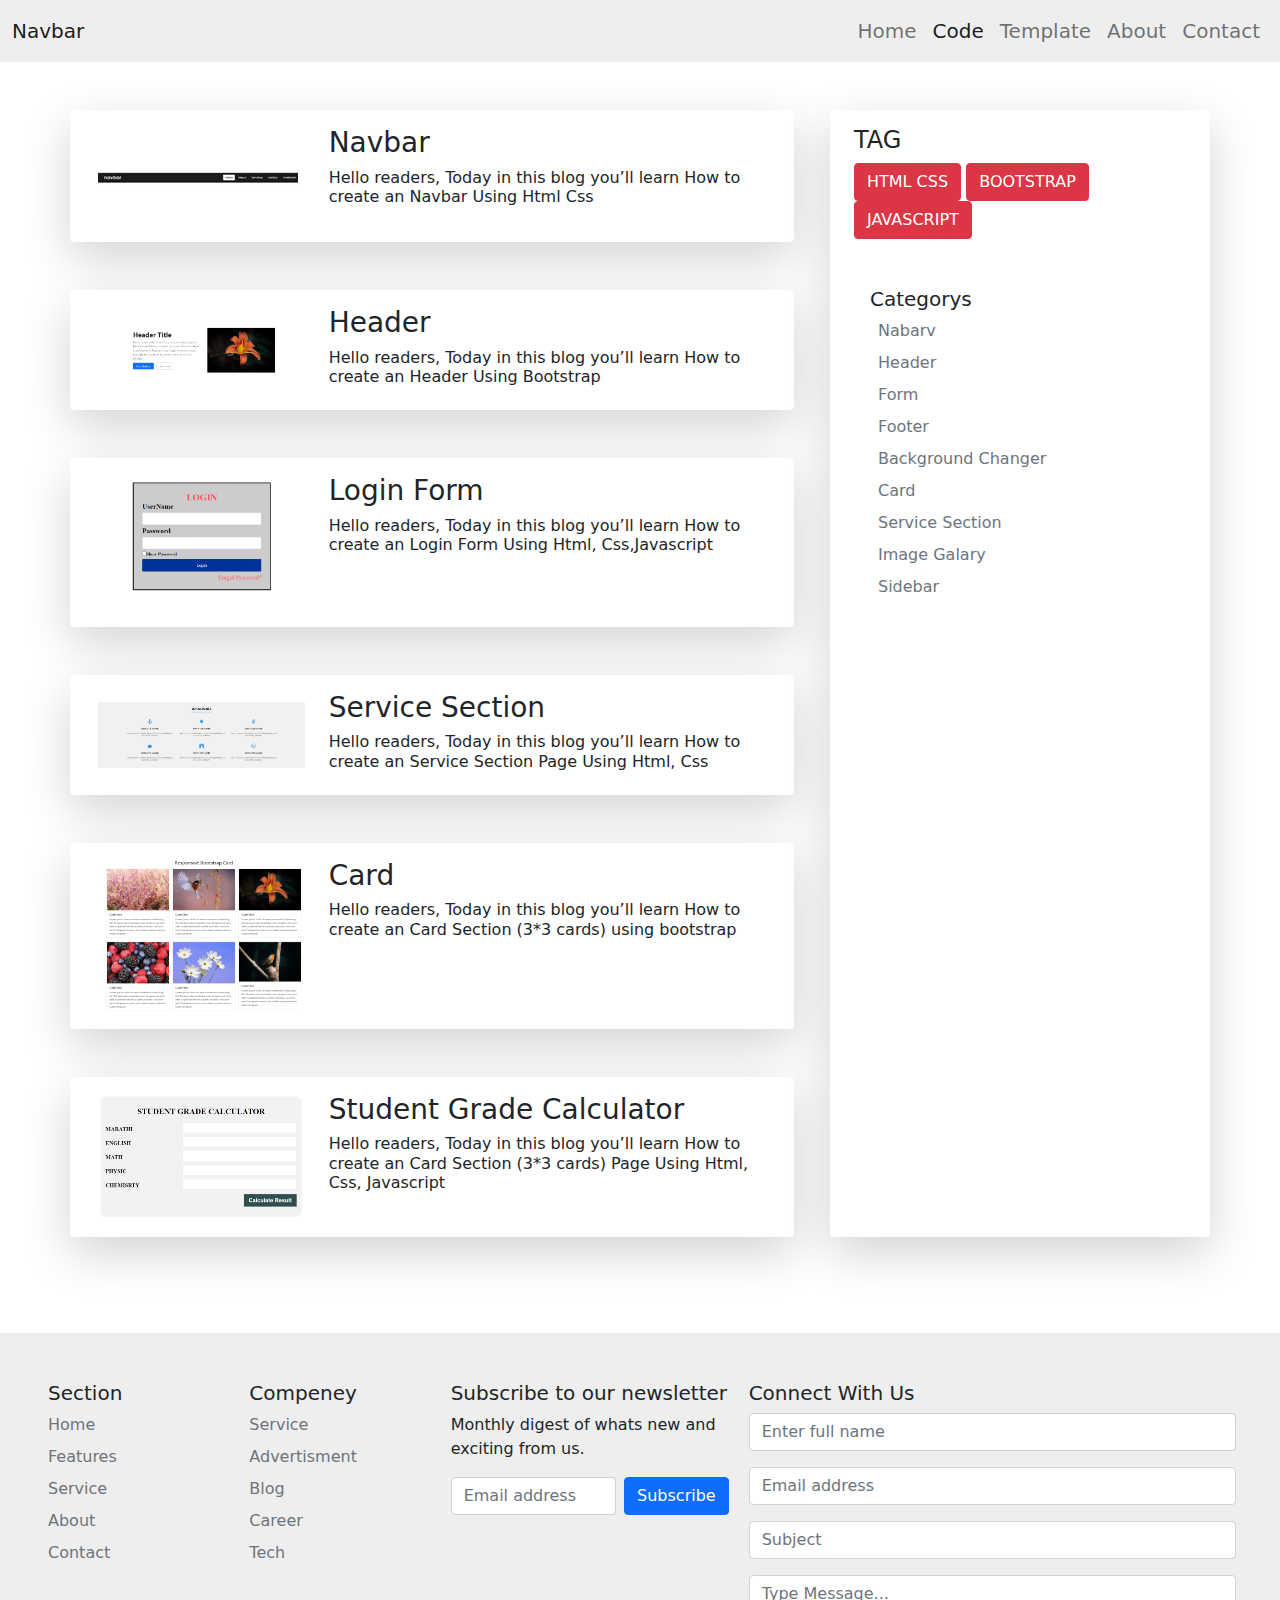
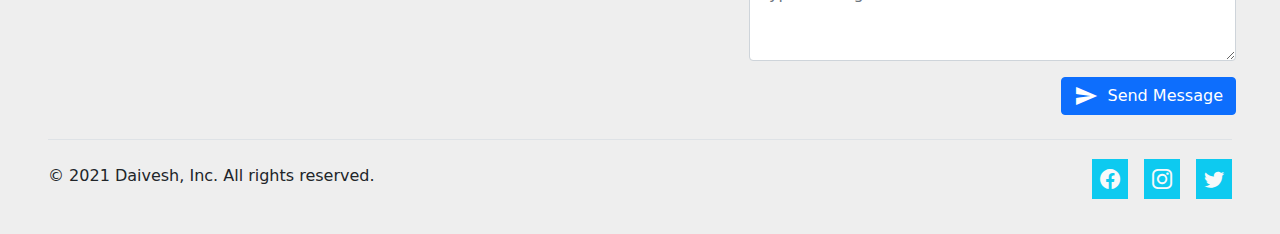
<file: pages/templates/code.html>
<!DOCTYPE html>
<html lang="en">

<head>
    <meta charset="UTF-8">
    <meta http-equiv="X-UA-Compatible" content="IE=edge">
    <meta name="viewport" content="width=device-width, initial-scale=1.0">
    <link rel="stylesheet" href="../../assets/css/bootstrap.min.css">
    <link rel="stylesheet" href="../../assets/css/style.css">
    <link rel="stylesheet" href="https://cdn.jsdelivr.net/npm/bootstrap-icons@1.7.2/font/bootstrap-icons.css">
    <link href="https://fonts.googleapis.com/icon?family=Material+Icons" rel="stylesheet">
    <title>WebCode</title>
</head>

<body>
    <!-- NavBar -->
    <nav class="navbar navbar-expand-lg navbar-light bg-light sticky-top">
        <div class="container-fluid">
            <a class="navbar-brand" href="#">Navbar</a>
            <button class="navbar-toggler" type="button" data-bs-toggle="collapse" data-bs-target="#navbarNav"
                aria-controls="navbarNav" aria-expanded="false" aria-label="Toggle navigation">
                <span class="navbar-toggler-icon"></span>
            </button>
            <div class="collapse navbar-collapse" id="navbarNav">
                <ul class="navbar-nav ms-auto fs-5">

                    <li class="nav-item">
                        <a class="nav-link " aria-current="page" href="../../index.html">Home</a>
                    </li>

                    <li class="nav-item">
                        <a class="nav-link active" href="#">Code</a>
                    </li>

                    <li class="nav-item">
                        <a class="nav-link" href="#">Template</a>
                    </li>
                    <li class="nav-item">
                        <a class="nav-link" href="#">About</a>
                    </li>

                    <li class="nav-item">
                        <a class="nav-link" href="#contact">Contact</a>
                    </li>
                </ul>
            </div>
        </div>
    </nav>
    <!--End NavBar -->

    <!-- code section -->

    <div class="container my-5">
        <div class="row">
            <div class="col-md-8 col-lg-8 col-xl-8 col-xxl-8 col-sm-12 pe-5">

                <div class="row code shadow-lg p-3 mb-5 bg-body rounded" onclick="location.href='pages/navbar.html'">
                    <div class="col-4 align-middle my-auto">
                        <img src="img/1.png" alt="" class="img-fluid">
                    </div>
                    <div class="col-8">
                        <h3>Navbar</h3>
                        <h6>Hello readers, Today in this blog you’ll learn How to create an Navbar Using Html Css </h6>
                    </div>
                </div>

                <!--  -->
                <div class="row code shadow-lg p-3 mb-5 bg-body rounded" onclick="location.href='pages/headerbt.html'">
                    <div class="col-4 align-middle my-auto">
                        <img src="img/header.png" alt="" class="img-fluid">
                    </div>
                    <div class="col-8">
                        <h3>Header</h3>
                        <h6>Hello readers, Today in this blog you’ll learn How to create an Header Using Bootstrap </h6>
                    </div>
                </div>

                 <!--  -->
                 <div class="row code shadow-lg p-3 mb-5 bg-body rounded" onclick="location.href='pages/login.html'">
                    <div class="col-4 align-middle my-auto">
                        <img src="img/loginpage.png" alt="" class="img-fluid">
                    </div>
                    <div class="col-8">
                        <h3>Login Form</h3>
                        <h6>Hello readers, Today in this blog you’ll learn How to create an Login Form Using Html, Css,Javascript </h6>
                    </div>
                </div>

                <!--  -->
                <div class="row code shadow-lg p-3 mb-5 bg-body rounded" onclick="location.href='pages/ourservice.html'">
                    <div class="col-4 align-middle my-auto">
                        <img src="img/service.png" alt="" class="img-fluid">
                    </div>
                    <div class="col-8">
                        <h3>Service Section</h3>
                        <h6>Hello readers, Today in this blog you’ll learn How to create an Service Section Page Using Html, Css </h6>
                    </div>
                </div>

                 <!--  -->
                 <div class="row code shadow-lg p-3 mb-5 bg-body rounded" onclick="location.href='pages/card.html'">
                    <div class="col-4 align-middle my-auto">
                        <img src="img/card3by3.png" alt="" class="img-fluid">
                    </div>
                    <div class="col-8">
                        <h3>Card </h3>
                        <h6>Hello readers, Today in this blog you’ll learn How to create an Card Section (3*3 cards) using bootstrap</h6>
                    </div>
                </div>

                  <!--  -->
                  <div class="row code shadow-lg p-3 mb-5 bg-body rounded" onclick="location.href='pages/gradecalculator.html'">
                    <div class="col-4 align-middle my-auto">
                        <img src="img/gradecalculator.png" alt="" class="img-fluid">
                    </div>
                    <div class="col-8">
                        <h3>Student Grade Calculator</h3>
                        <h6>Hello readers, Today in this blog you’ll learn How to create an Card Section (3*3 cards)  Page Using Html, Css, Javascript </h6>
                    </div>
                </div>
            </div>

            <!--  -->
            <div class="col-md-4 col-lg-4 col-xl-4 col-xxl-4 col-sm-12 px-4 shadow-lg p-3 mb-5 bg-body rounded" >
                <h4>TAG</h4>
                <button type="button" class="btn btn-danger">HTML CSS</button>
                <button type="button" class="btn btn-danger">BOOTSTRAP</button>
                <button type="button" class="btn btn-danger">JAVASCRIPT</button>

                <!--  -->
                <!--  -->
                <h5 class="mt-5 mx-3">Categorys</h5>
                <ul class="nav flex-column mx-4">
                    <li class="mb-2"><a href="#" class="nav-link p-0 text-muted">Nabarv</a></li>
                    <li class="mb-2"><a href="#" class="nav-link p-0 text-muted">Header</a></li>
                    <li class="mb-2"><a href="#" class="nav-link p-0 text-muted">Form</a></li>
                    <li class="mb-2"><a href="#" class="nav-link p-0 text-muted">Footer</a></li>
                    <li class="mb-2"><a href="#" class="nav-link p-0 text-muted"> Background Changer </a></li>
                    <li class="mb-2"><a href="#" class="nav-link p-0 text-muted"> Card </a></li>
                    <li class="mb-2"><a href="#" class="nav-link p-0 text-muted"> Service Section </a></li>
                    <li class="mb-2"><a href="#" class="nav-link p-0 text-muted"> Image Galary </a></li>
                    <li class="mb-2"><a href="#" class="nav-link p-0 text-muted"> Sidebar </a></li>
                </ul>
            </div>
            <!--  -->
        </div>
    </div>

    <!-- code section End -->


    <!-- footer -->
    <div class="container-fluid footer px-5">
        <footer class="pt-5">
            <div class="row">


                <div class="col-md-3 col-lg-2 col-xl-2 col-xxl-2 col-xxl-2 col-sm-12 col">
                    <h5>Section</h5>
                    <ul class="nav flex-column">
                        <li class=" mb-2"><a href="#" class="text-decoration-none p-0 text-muted">Home</a></li>
                        <li class=" mb-2"><a href="#" class="text-decoration-none p-0 text-muted">Features</a></li>
                        <li class=" mb-2"><a href="#" class="text-decoration-none p-0 text-muted">Service</a></li>
                        <li class=" mb-2"><a href="#" class="text-decoration-none p-0 text-muted">About</a></li>
                        <li class=" mb-2"><a href="#" class="text-decoration-none p-0 text-muted">Contact</a></li>

                </div>

                <div class="col-md-3 col-lg-2 col-xl-2 col-xl-2 col-xxl-2 col-sm-12 col">
                    <h5>Compeney</h5>
                    <ul class="nav flex-column">
                        <li class="mb-2"><a href="#" class="nav-link p-0 text-muted">Service</a></li>
                        <li class="mb-2"><a href="#" class="nav-link p-0 text-muted">Advertisment</a></li>
                        <li class="mb-2"><a href="#" class="nav-link p-0 text-muted">Blog</a></li>
                        <li class="mb-2"><a href="#" class="nav-link p-0 text-muted">Career</a></li>
                        <li class="mb-2"><a href="#" class="nav-link p-0 text-muted">Tech </a></li>
                    </ul>
                </div>

                <div class="col-md-6 col-lg-3 col-xl-3 col-xl-3 col-xxl-3 col-sm-12 ">
                    <form>
                        <h5>Subscribe to our newsletter</h5>
                        <p>Monthly digest of whats new and exciting from us.</p>
                        <div class="d-flex w-100 gap-2">
                            <label for="newsletter1" class="visually-hidden">Email address</label>
                            <input id="newsletter1" type="text" class="form-control" placeholder="Email address">
                            <button class="btn btn-primary" type="button">Subscribe</button>
                        </div>
                    </form>
                </div>

                <div class="col-md-6 col-lg-5 col-xl-5 col-xxl-5 px-2">
                    <h5>Connect With Us</h5>
                    <input id="name" type="text" class="form-control mb-3" placeholder="Enter full name">
                    <input id="name" type="text" class="form-control mb-3" placeholder="Email address">
                    <input id="name" type="email" class="form-control mb-3" placeholder="Subject">

                    <textarea class="form-control mb-3" id="exampleFormControlTextarea1" rows="3"
                        placeholder="Type Message..."></textarea>

                    <button class="btn btn-primary float-end" type="button"> <i
                            class="material-icons align-middle me-1">send</i> Send Message</button>
                </div>


            </div>


            <div class="d-flex justify-content-between py-4 mt-4 border-top">
                <p>&copy; 2021 Daivesh, Inc. All rights reserved.</p>
                <ul class="list-unstyled d-flex">
                    <li class="ms-3"><a class="link-dark" href="#">
                            <i class="px-2 fs-5 text-light  bg-info py-2 bi bi-facebook"></i>
                        </a>
                    </li>
                    <li class="ms-3">
                        <a class="link-dark" href="#">
                            <i class="px-2 fs-5 text-light  bg-info py-2 bi bi-instagram"></i>
                        </a>
                    </li>
                    <li class="ms-3">
                        <a class="link-dark" href="#">
                            <i class="px-2 fs-5 text-light  bg-info py-2 bi bi-twitter"></i>
                        </a>
                    </li>
                </ul>
            </div>
        </footer>
    </div>

    <!-- footer end -->
    <!--  -->
    <script src="../../assets/js/bootstrap.bundle.min.js"></script>
</body>

</html>
</file>
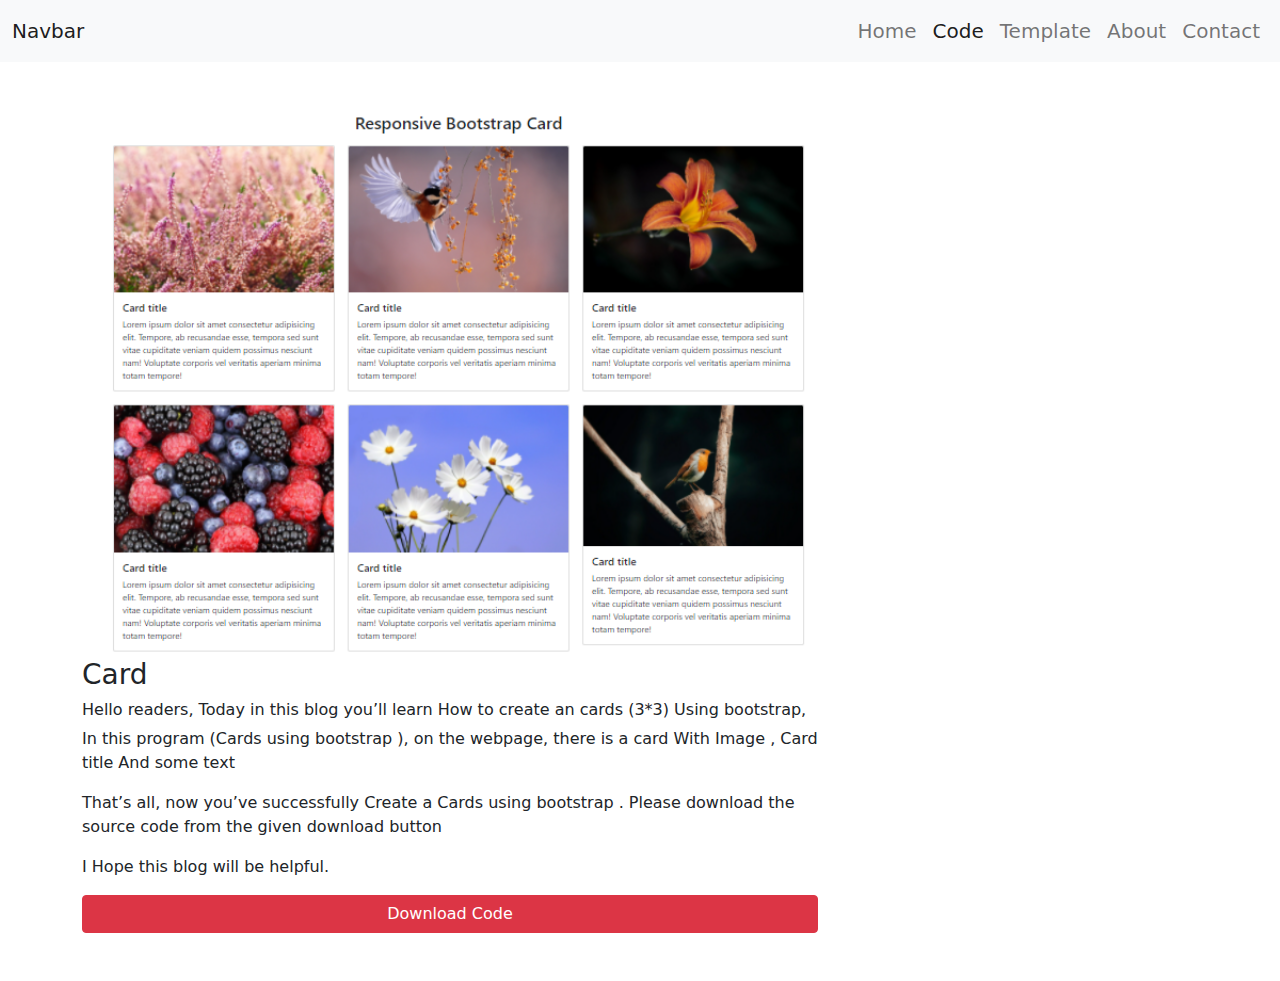
<file: pages/templates/pages/card.html>
<!DOCTYPE html>
<html lang="en">

<head>
    <meta charset="UTF-8">
    <meta http-equiv="X-UA-Compatible" content="IE=edge">
    <meta name="viewport" content="width=device-width, initial-scale=1.0">
    <title>Card</title>
    <link rel="stylesheet" href="../../../assets/css/bootstrap.min.css">
</head>

<body>

    <!-- NavBar -->
    <nav class="navbar navbar-expand-lg navbar-light bg-light sticky-top">
        <div class="container-fluid">
            <a class="navbar-brand" href="#">Navbar</a>
            <button class="navbar-toggler" type="button" data-bs-toggle="collapse" data-bs-target="#navbarNav"
                aria-controls="navbarNav" aria-expanded="false" aria-label="Toggle navigation">
                <span class="navbar-toggler-icon"></span>
            </button>
            <div class="collapse navbar-collapse" id="navbarNav">
                <ul class="navbar-nav ms-auto fs-5">

                    <li class="nav-item">
                        <a class="nav-link " aria-current="page" href="../../../index.html">Home</a>
                    </li>

                    <li class="nav-item">
                        <a class="nav-link active" href="../code.html">Code</a>
                    </li>

                    <li class="nav-item">
                        <a class="nav-link" href="#">Template</a>
                    </li>
                    <li class="nav-item">
                        <a class="nav-link" href="#">About</a>
                    </li>

                    <li class="nav-item">
                        <a class="nav-link" href="#contact">Contact</a>
                    </li>
                </ul>
            </div>
        </div>
    </nav>
    <!--End NavBar -->

    <!-- code  -->
    <div class="container my-5">
        <div class="row">
            <div class="col-md-8 col-lg-8 col-xl-8 col-xxl-8 col-sm-12">
                <img src="../img/card3by3.png" alt="" class="img-fluid w-100">

                <h3>Card </h3>
                <h6>Hello readers, Today in this blog you’ll learn How to create an cards  (3*3)    Using bootstrap,
                     </h6>
                <p>
                    In this program (Cards using bootstrap ), on the webpage, there is a card With Image , Card title And some text
                </p>

                <p>
                    That’s all, now you’ve successfully Create a Cards using bootstrap . Please download
                    the source code from the given
                    download button
                </p>

                <p>
                    I Hope this blog will be helpful.
                </p>

                <button type="button" class="btn btn-danger w-100"
                    onclick="location.href='https://onedrive.live.com/download?cid=E7CC0E06545812EE&resid=E7CC0E06545812EE%21121&authkey=ANw0fuAXdyMazn8'">Download
                    Code</button>

            </div>
        </div>


        <script src="../../../assets/js/bootstrap.bundle.min.js"></script>
</body>

</html>
</file>
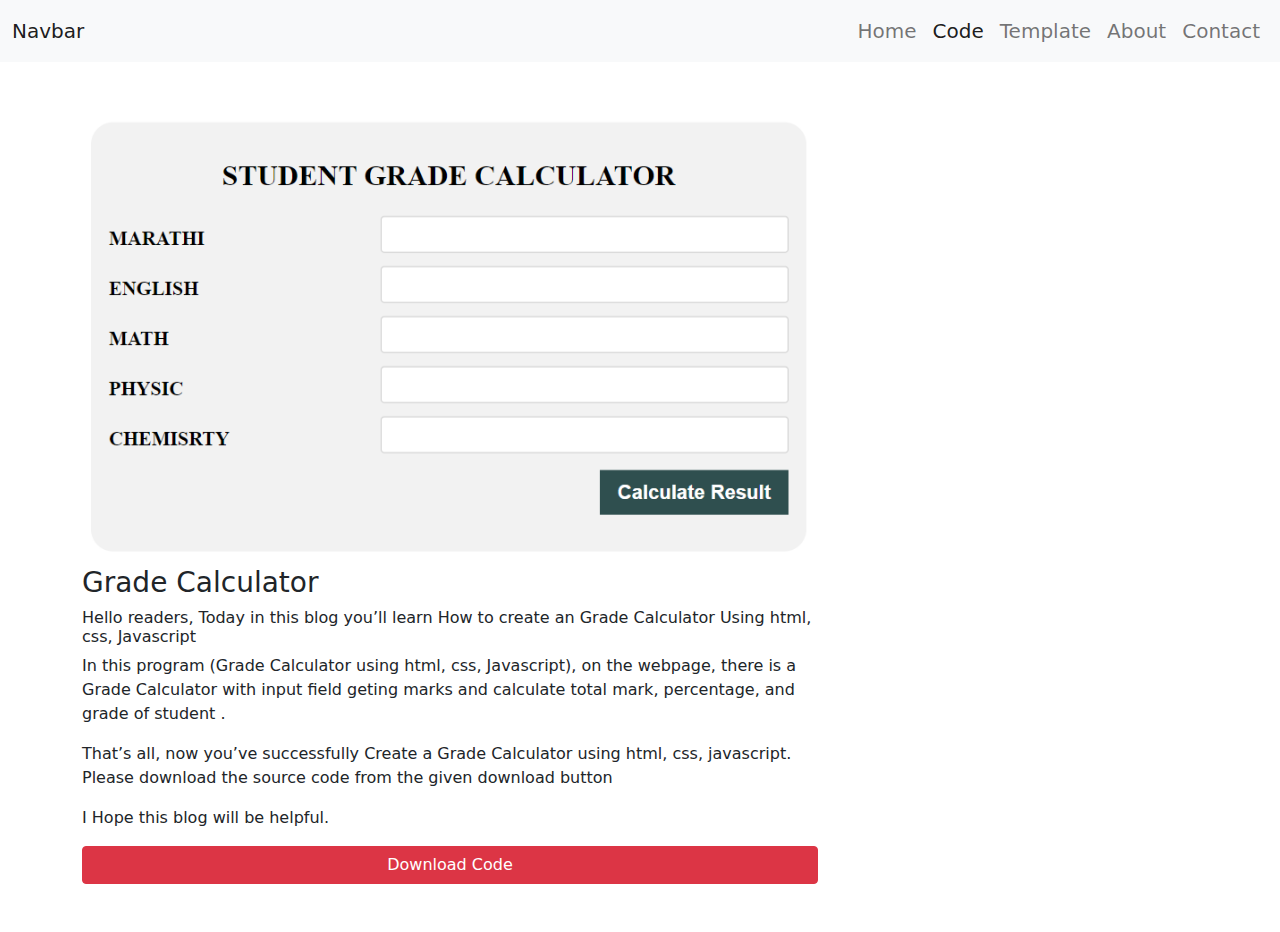
<file: pages/templates/pages/gradecalculator.html>
<!DOCTYPE html>
<html lang="en">

<head>
    <meta charset="UTF-8">
    <meta http-equiv="X-UA-Compatible" content="IE=edge">
    <meta name="viewport" content="width=device-width, initial-scale=1.0">
    <title>Grade Calculator</title>
    <link rel="stylesheet" href="../../../assets/css/bootstrap.min.css">
</head>

<body>

    <!-- NavBar -->
    <nav class="navbar navbar-expand-lg navbar-light bg-light sticky-top">
        <div class="container-fluid">
            <a class="navbar-brand" href="#">Navbar</a>
            <button class="navbar-toggler" type="button" data-bs-toggle="collapse" data-bs-target="#navbarNav"
                aria-controls="navbarNav" aria-expanded="false" aria-label="Toggle navigation">
                <span class="navbar-toggler-icon"></span>
            </button>
            <div class="collapse navbar-collapse" id="navbarNav">
                <ul class="navbar-nav ms-auto fs-5">

                    <li class="nav-item">
                        <a class="nav-link " aria-current="page" href="../../../index.html">Home</a>
                    </li>

                    <li class="nav-item">
                        <a class="nav-link active" href="../code.html">Code</a>
                    </li>

                    <li class="nav-item">
                        <a class="nav-link" href="#">Template</a>
                    </li>
                    <li class="nav-item">
                        <a class="nav-link" href="#">About</a>
                    </li>

                    <li class="nav-item">
                        <a class="nav-link" href="#contact">Contact</a>
                    </li>
                </ul>
            </div>
        </div>
    </nav>
    <!--End NavBar -->

    <!-- code  -->
    <div class="container my-5">
        <div class="row">
            <div class="col-md-8 col-lg-8 col-xl-8 col-xxl-8 col-sm-12">
                <img src="../img/gradecalculator.png" alt="" class="img-fluid w-100">

                <h3>Grade Calculator </h3>
                <h6>Hello readers, Today in this blog you’ll learn How to create an Grade Calculator  Using html, css,
                    Javascript </h6>
                <p>
                    In this program (Grade Calculator  using html, css, Javascript), on the webpage, there is a Grade Calculator with
                     input field geting marks  and calculate total mark, percentage, and grade of student .
                </p>

                <p>
                    That’s all, now you’ve successfully Create a Grade Calculator using html, css, javascript. Please download
                    the source code from the given
                    download button
                </p>

                <p>
                    I Hope this blog will be helpful.
                </p>

                <button type="button" class="btn btn-danger w-100"
                    onclick="location.href='https://onedrive.live.com/download?cid=E7CC0E06545812EE&resid=E7CC0E06545812EE%21122&authkey=AOAReC-QOpLD2qU'">Download
                    Code</button>

            </div>
        </div>


        <script src="../../../assets/js/bootstrap.bundle.min.js"></script>
</body>

</html>
</file>
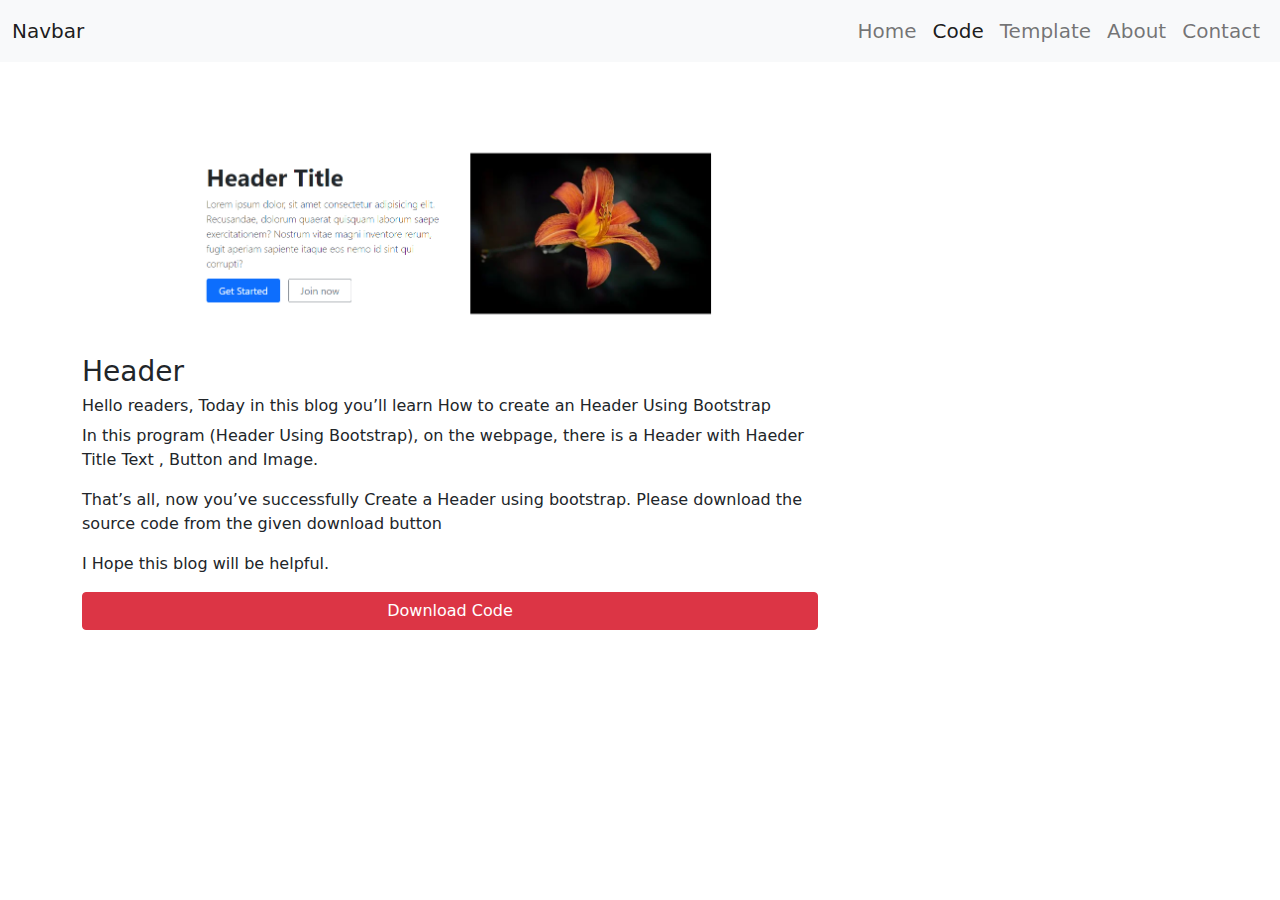
<file: pages/templates/pages/headerbt.html>
<!DOCTYPE html>
<html lang="en">

<head>
    <meta charset="UTF-8">
    <meta http-equiv="X-UA-Compatible" content="IE=edge">
    <meta name="viewport" content="width=device-width, initial-scale=1.0">
    <title>Header</title>
    <link rel="stylesheet" href="../../../assets/css/bootstrap.min.css">
</head>

<body>

    <!-- NavBar -->
    <nav class="navbar navbar-expand-lg navbar-light bg-light sticky-top">
        <div class="container-fluid">
            <a class="navbar-brand" href="#">Navbar</a>
            <button class="navbar-toggler" type="button" data-bs-toggle="collapse" data-bs-target="#navbarNav"
                aria-controls="navbarNav" aria-expanded="false" aria-label="Toggle navigation">
                <span class="navbar-toggler-icon"></span>
            </button>
            <div class="collapse navbar-collapse" id="navbarNav">
                <ul class="navbar-nav ms-auto fs-5">

                    <li class="nav-item">
                        <a class="nav-link " aria-current="page" href="../../../index.html">Home</a>
                    </li>

                    <li class="nav-item">
                        <a class="nav-link active" href="../code.html">Code</a>
                    </li>

                    <li class="nav-item">
                        <a class="nav-link" href="#">Template</a>
                    </li>
                    <li class="nav-item">
                        <a class="nav-link" href="#">About</a>
                    </li>

                    <li class="nav-item">
                        <a class="nav-link" href="#contact">Contact</a>
                    </li>
                </ul>
            </div>
        </div>
    </nav>
    <!--End NavBar -->

    <!-- code  -->
    <div class="container my-5">
        <div class="row">
            <div class="col-md-8 col-lg-8 col-xl-8 col-xxl-8 col-sm-12">
                <img src="../img/header.png" alt="" class="img-fluid w-100">

                <h3>Header </h3>
                <h6>Hello readers, Today in this blog you’ll learn How to create an Header Using Bootstrap </h6>
                <p>
                    In this program (Header Using Bootstrap), on the webpage, there is a Header with Haeder Title
                    Text , Button and Image. 
                </p>

                <p>
                    That’s all, now you’ve successfully Create a Header using bootstrap.  Please download the source code from the given
                    download button
                </p>

                <p>
                    I Hope this blog will be helpful.
                </p>

                <button type="button" class="btn btn-danger w-100"
                    onclick="location.href='https://onedrive.live.com/download?cid=E7CC0E06545812EE&resid=E7CC0E06545812EE%21118&authkey=AGGGYpKJqP4bLr4'">Download
                    Code</button>

            </div>
        </div>


        <script src="../../../assets/js/bootstrap.bundle.min.js"></script>
</body>

</html>
</file>
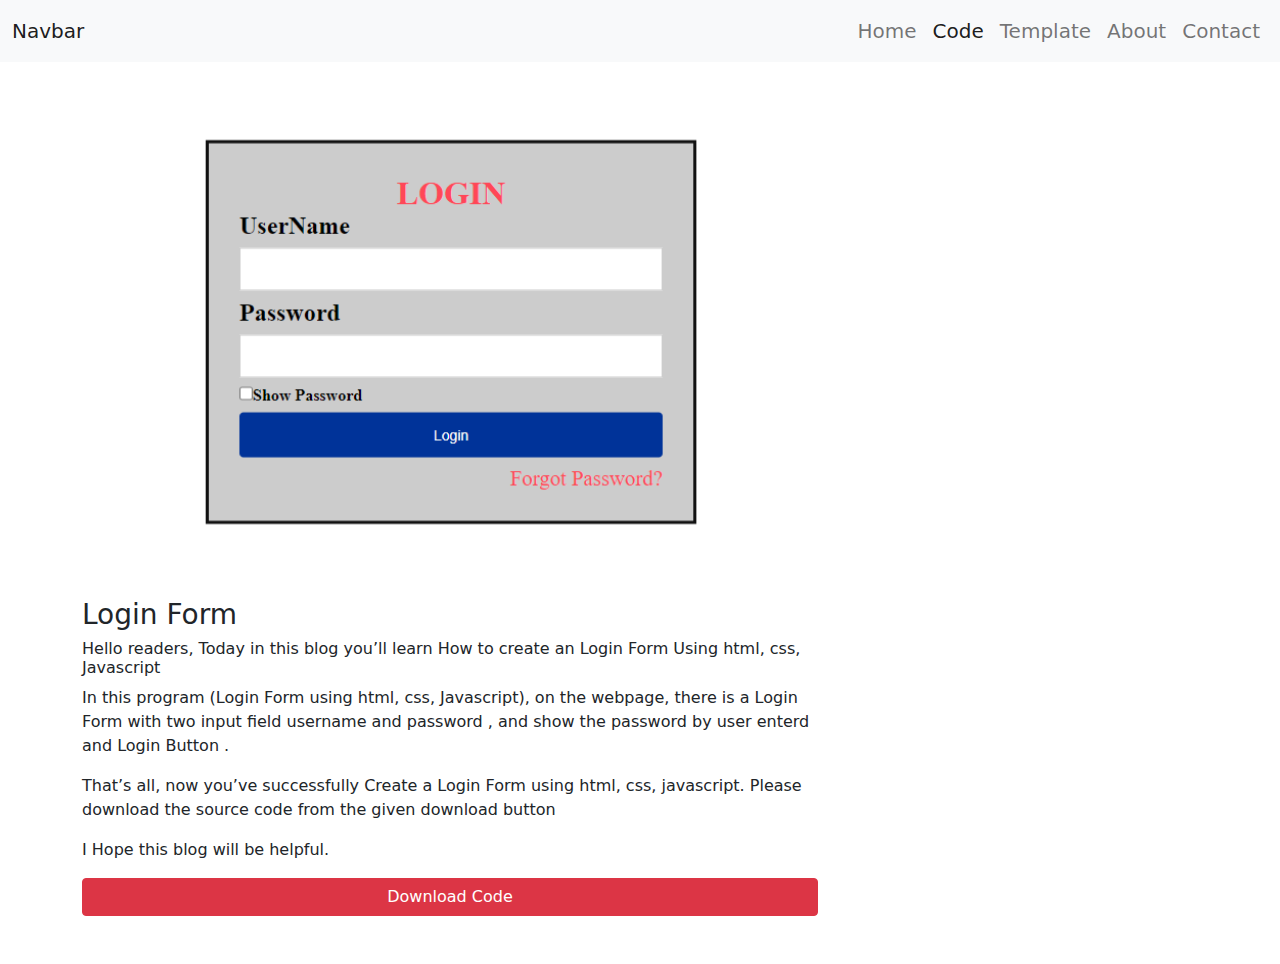
<file: pages/templates/pages/login.html>
<!DOCTYPE html>
<html lang="en">

<head>
    <meta charset="UTF-8">
    <meta http-equiv="X-UA-Compatible" content="IE=edge">
    <meta name="viewport" content="width=device-width, initial-scale=1.0">
    <title>LoginForm</title>
    <link rel="stylesheet" href="../../../assets/css/bootstrap.min.css">
</head>

<body>

    <!-- NavBar -->
    <nav class="navbar navbar-expand-lg navbar-light bg-light sticky-top">
        <div class="container-fluid">
            <a class="navbar-brand" href="#">Navbar</a>
            <button class="navbar-toggler" type="button" data-bs-toggle="collapse" data-bs-target="#navbarNav"
                aria-controls="navbarNav" aria-expanded="false" aria-label="Toggle navigation">
                <span class="navbar-toggler-icon"></span>
            </button>
            <div class="collapse navbar-collapse" id="navbarNav">
                <ul class="navbar-nav ms-auto fs-5">

                    <li class="nav-item">
                        <a class="nav-link " aria-current="page" href="../../../index.html">Home</a>
                    </li>

                    <li class="nav-item">
                        <a class="nav-link active" href="../code.html">Code</a>
                    </li>
                    <li class="nav-item">
                        <a class="nav-link" href="#">Template</a>
                    </li>
                    <li class="nav-item">
                        <a class="nav-link" href="#">About</a>
                    </li>

                    <li class="nav-item">
                        <a class="nav-link" href="#contact">Contact</a>
                    </li>
                </ul>
            </div>
        </div>
    </nav>
    <!--End NavBar -->

    <!-- code  -->
    <div class="container my-5">
        <div class="row">
            <div class="col-md-8 col-lg-8 col-xl-8 col-xxl-8 col-sm-12">
                <img src="../img/loginpage.png" alt="" class="img-fluid w-100">

                <h3>Login Form </h3>
                <h6>Hello readers, Today in this blog you’ll learn How to create an Login Form Using html, css,
                    Javascript </h6>
                <p>
                    In this program (Login Form using html, css, Javascript), on the webpage, there is a Login Form with
                    two input field username and password , and show the password by user enterd and Login Button .
                </p>

                <p>
                    That’s all, now you’ve successfully Create a Login Form using html, css, javascript. Please download
                    the source code from the given
                    download button
                </p>

                <p>
                    I Hope this blog will be helpful.
                </p>

                <button type="button" class="btn btn-danger w-100"
                    onclick="location.href='https://onedrive.live.com/download?cid=E7CC0E06545812EE&resid=E7CC0E06545812EE%21119&authkey=AGMO135qo1HO054'">Download
                    Code</button>

            </div>
        </div>


        <script src="../../../assets/js/bootstrap.bundle.min.js"></script>
</body>

</html>
</file>
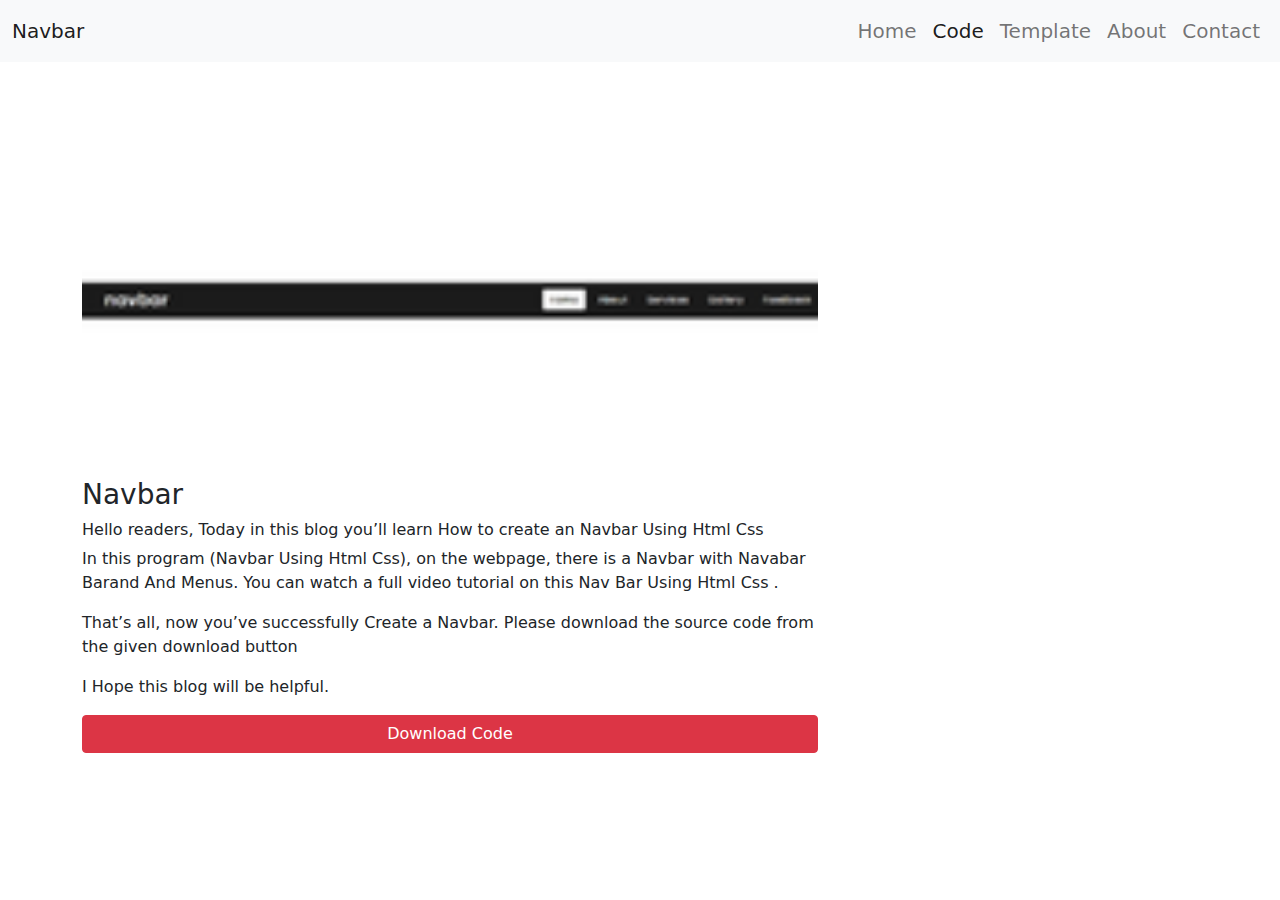
<file: pages/templates/pages/navbar.html>
<!DOCTYPE html>
<html lang="en">

<head>
    <meta charset="UTF-8">
    <meta http-equiv="X-UA-Compatible" content="IE=edge">
    <meta name="viewport" content="width=device-width, initial-scale=1.0">
    <title>navbar</title>
    <link rel="stylesheet" href="../../../assets/css/bootstrap.min.css">
</head>

<body>

    <!-- NavBar -->
    <nav class="navbar navbar-expand-lg navbar-light bg-light sticky-top">
        <div class="container-fluid">
            <a class="navbar-brand" href="#">Navbar</a>
            <button class="navbar-toggler" type="button" data-bs-toggle="collapse" data-bs-target="#navbarNav"
                aria-controls="navbarNav" aria-expanded="false" aria-label="Toggle navigation">
                <span class="navbar-toggler-icon"></span>
            </button>
            <div class="collapse navbar-collapse" id="navbarNav">
                <ul class="navbar-nav ms-auto fs-5">

                    <li class="nav-item">
                        <a class="nav-link " aria-current="page" href="../../../index.html">Home</a>
                    </li>

                    <li class="nav-item">
                        <a class="nav-link active" href="../code.html">Code</a>
                    </li>

                    <li class="nav-item">
                        <a class="nav-link" href="#">Template</a>
                    </li>
                    <li class="nav-item">
                        <a class="nav-link" href="#">About</a>
                    </li>

                    <li class="nav-item">
                        <a class="nav-link" href="#contact">Contact</a>
                    </li>
                </ul>
            </div>
        </div>
    </nav>
    <!--End NavBar -->

    <!-- code  -->
    <div class="container my-5">
        <div class="row">
            <div class="col-md-8 col-lg-8 col-xl-8 col-xxl-8 col-sm-12">
                <img src="../img/1.png" alt="" class="img-fluid w-100">

                <h3>Navbar </h3>
                <h6>Hello readers, Today in this blog you’ll learn How to create an Navbar Using Html Css </h6>
                <p>
                    In this program (Navbar Using Html Css), on the webpage, there is a Navbar with Navabar Barand And
                    Menus. You can watch a full video tutorial on this Nav Bar Using Html Css .
                </p>

                <p>
                    That’s all, now you’ve successfully Create a Navbar.  Please download the source code from the given
                    download button
                </p>

                <p>
                    I Hope this blog will be helpful.
                </p>

                <button type="button" class="btn btn-danger w-100"
                    onclick="location.href='https://onedrive.live.com/download?cid=E7CC0E06545812EE&resid=E7CC0E06545812EE%21116&authkey=AJln0tnHceCMwDU'">Download
                    Code</button>

            </div>
        </div>


        <script src="../../../assets/js/bootstrap.bundle.min.js"></script>
</body>

</html>
</file>
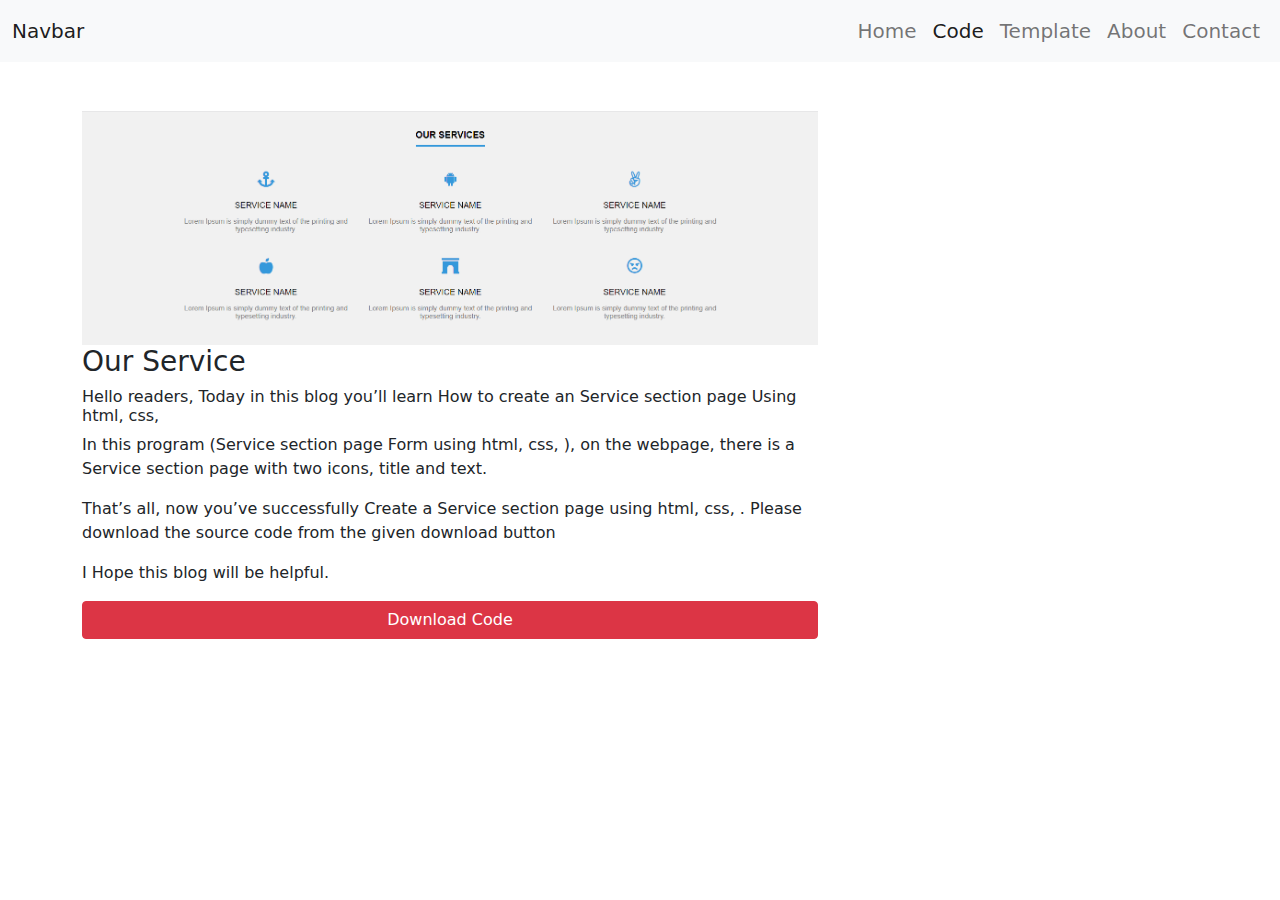
<file: pages/templates/pages/ourservice.html>
<!DOCTYPE html>
<html lang="en">

<head>
    <meta charset="UTF-8">
    <meta http-equiv="X-UA-Compatible" content="IE=edge">
    <meta name="viewport" content="width=device-width, initial-scale=1.0">
    <title>Our Service</title>
    <link rel="stylesheet" href="../../../assets/css/bootstrap.min.css">
</head>

<body>

    <!-- NavBar -->
    <nav class="navbar navbar-expand-lg navbar-light bg-light sticky-top">
        <div class="container-fluid">
            <a class="navbar-brand" href="#">Navbar</a>
            <button class="navbar-toggler" type="button" data-bs-toggle="collapse" data-bs-target="#navbarNav"
                aria-controls="navbarNav" aria-expanded="false" aria-label="Toggle navigation">
                <span class="navbar-toggler-icon"></span>
            </button>
            <div class="collapse navbar-collapse" id="navbarNav">
                <ul class="navbar-nav ms-auto fs-5">

                    <li class="nav-item">
                        <a class="nav-link " aria-current="page" href="../../../index.html">Home</a>
                    </li>

                    <li class="nav-item">
                        <a class="nav-link active" href="../code.html">Code</a>
                    </li>

                    <li class="nav-item">
                        <a class="nav-link" href="#">Template</a>
                    </li>
                    <li class="nav-item">
                        <a class="nav-link" href="#">About</a>
                    </li>

                    <li class="nav-item">
                        <a class="nav-link" href="#contact">Contact</a>
                    </li>
                </ul>
            </div>
        </div>
    </nav>
    <!--End NavBar -->

    <!-- code  -->
    <div class="container my-5">
        <div class="row">
            <div class="col-md-8 col-lg-8 col-xl-8 col-xxl-8 col-sm-12">
                <img src="../img/service.png" alt="" class="img-fluid w-100">

                <h3>Our Service</h3>
                <h6>Hello readers, Today in this blog you’ll learn How to create an Service section page  Using html, css,
                     </h6>
                <p>
                    In this program (Service section page Form using html, css, ), on the webpage, there is a Service section page  with
                    two icons, title and text.
                </p>

                <p>
                    That’s all, now you’ve successfully Create a Service section page using html, css, . Please download
                    the source code from the given
                    download button
                </p>

                <p>
                    I Hope this blog will be helpful.
                </p>

                <button type="button" class="btn btn-danger w-100"
                    onclick="location.href='https://onedrive.live.com/download?cid=E7CC0E06545812EE&resid=E7CC0E06545812EE%21120&authkey=AKI-vSjW5QAuDl8'">Download
                    Code</button>

            </div>
        </div>


        <script src="../../../assets/js/bootstrap.bundle.min.js"></script>
</body>

</html>
</file>
<file: assets/css/style.css>
*{
    padding: 0;
    margin: 0;
    box-sizing: border-box;
}

.navbar{
    background-color: #eeeeee !important;
}

.card:hover{
    box-shadow: 0 4px 8px 0 rgba(0, 0, 0, 0.2), 0 6px 20px 0 rgba(0, 0, 0, 0.19);
    cursor: pointer;
}

.code{
    cursor: pointer;
}

.footer{
    background-color: #eeeeee;
}

@media screen and (max-width: 480px) {
    #upper-side-content{
        margin-top: 10px;
    }
  }
</file>
